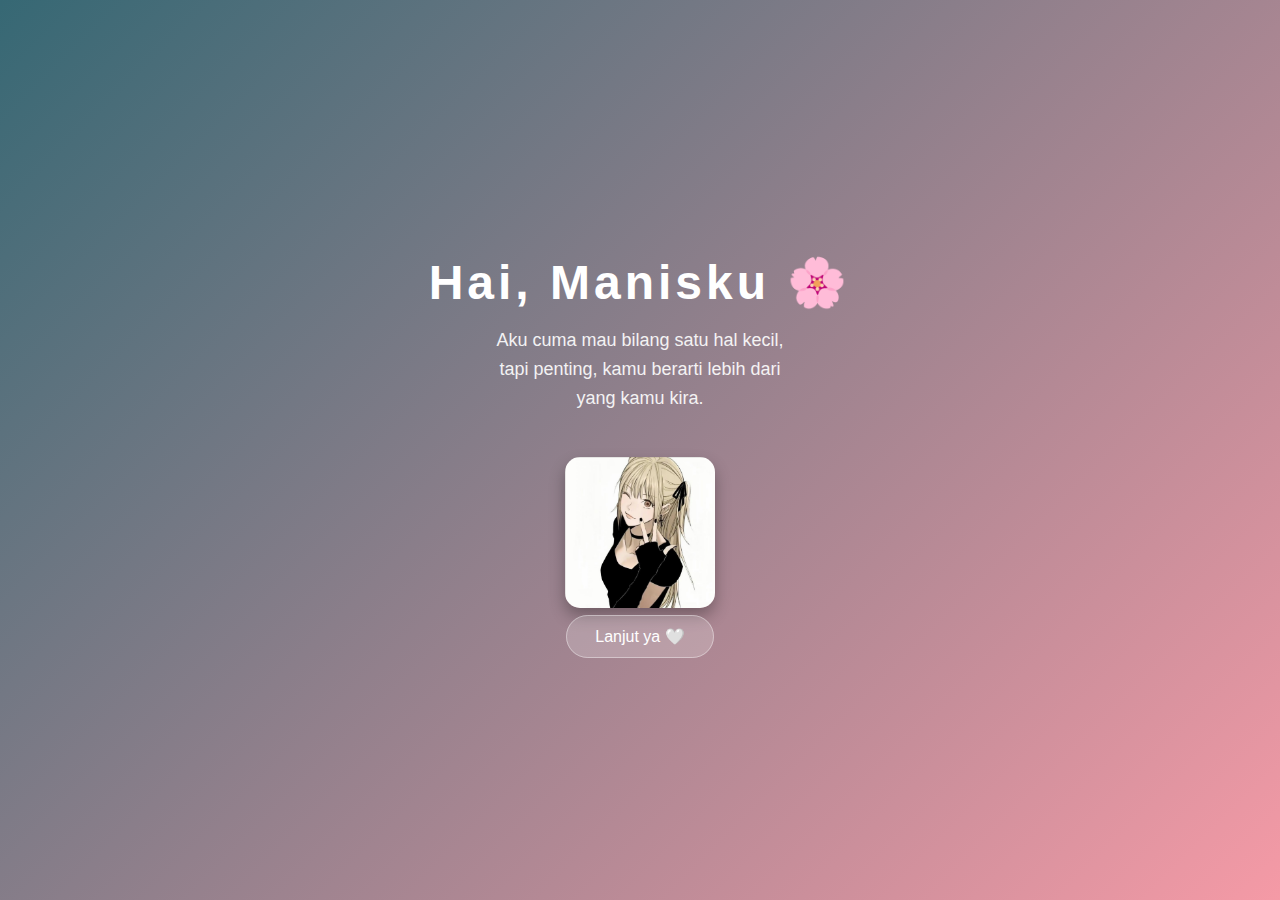
<file: index.html>
<!DOCTYPE html>
<html lang="id">
<head>
    <meta charset="UTF-8">
    <meta name="viewport" content="width=device-width, initial-scale=1.0">
    <title>Untuk Pacarku Yang Paling Cantik 🌷</title>

    <style>
        body {
            margin: 0;
            padding: 0;
            height: 100vh;
            background: linear-gradient(135deg, #366874ff, #f59aa6);
            display: flex;
            flex-direction: column;
            justify-content: center;
            align-items: center;
            font-family: 'Segoe UI', sans-serif;
            color: #fff;
            text-align: center;
        }

        .greetings {
            font-size: 48px;
            font-weight: 600;
            letter-spacing: 4px;
            margin-bottom: 15px;
        }

        .greetings span {
            animation: fade 2s ease-in-out infinite alternate;
        }

        .description {
            font-size: 18px;
            max-width: 300px;
            line-height: 1.6;
            margin-bottom: 30px;
            opacity: 0.9;
        }

        .button a {
            text-decoration: none;
            padding: 12px 28px;
            background: rgba(255,255,255,0.2);
            border-radius: 25px;
            color: #fff;
            font-size: 16px;
            transition: all 0.3s ease;
            border: 1px solid rgba(255,255,255,0.4);
        }

        .button a:hover {
            background: rgba(255,255,255,0.35);
            transform: scale(1.05);
        }

        @keyframes fade {
            from { opacity: 0.6; }
            to { opacity: 1; }
        }
        .content img {
            border-radius: 15px;
            box-shadow: 0 8px 16px rgba(0,0,0,0.3);
            margin: 15px;
        }
    </style>
</head>

<body>

    <div class="greetings">
        Hai, Manisku 🌸
    </div>

    <div class="description">
        Aku cuma mau bilang satu hal kecil,<br>
        tapi penting, kamu berarti lebih dari yang kamu kira.
    </div>

    <div class="content">
        <img src="asset/img/misa.png" alt="" width="150px">
    </div>

    <div class="button">
        <a href="main.html">Lanjut ya 🤍</a>
    </div>

</body>
</html>
</file>
